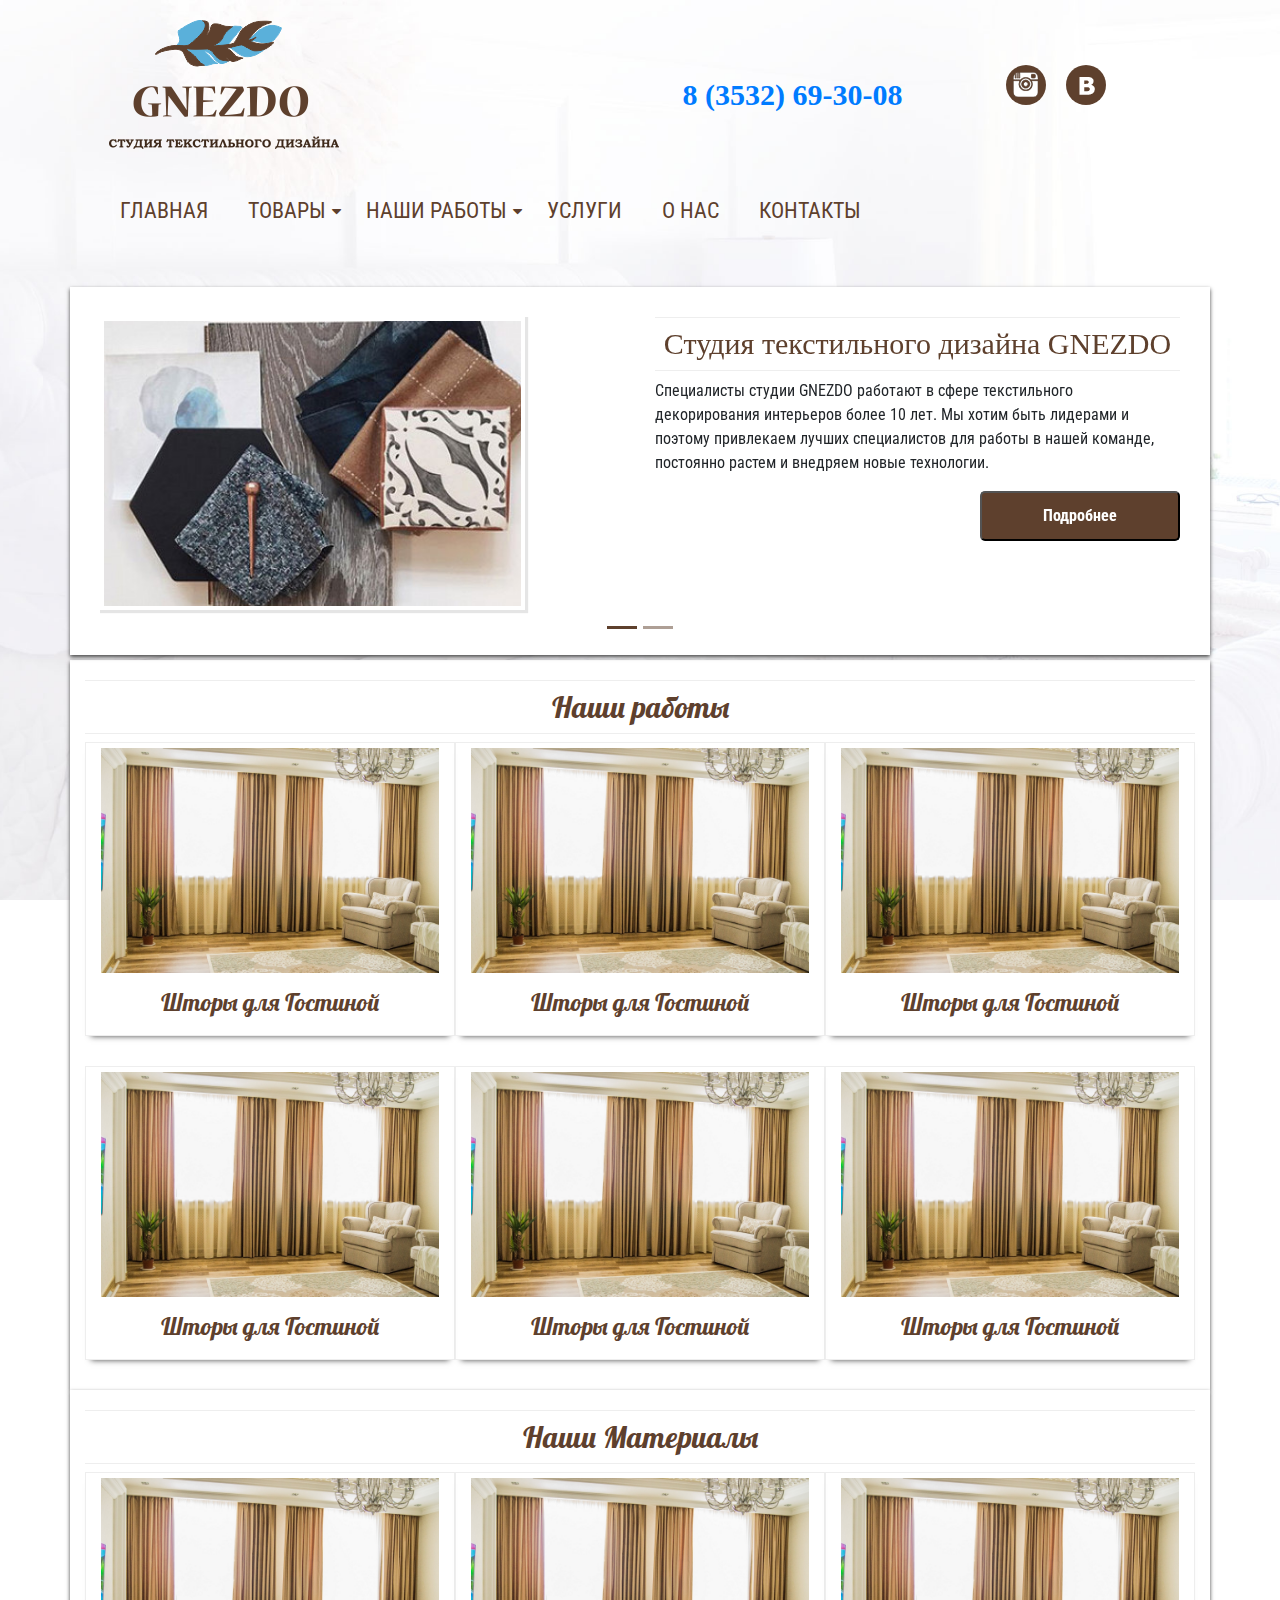
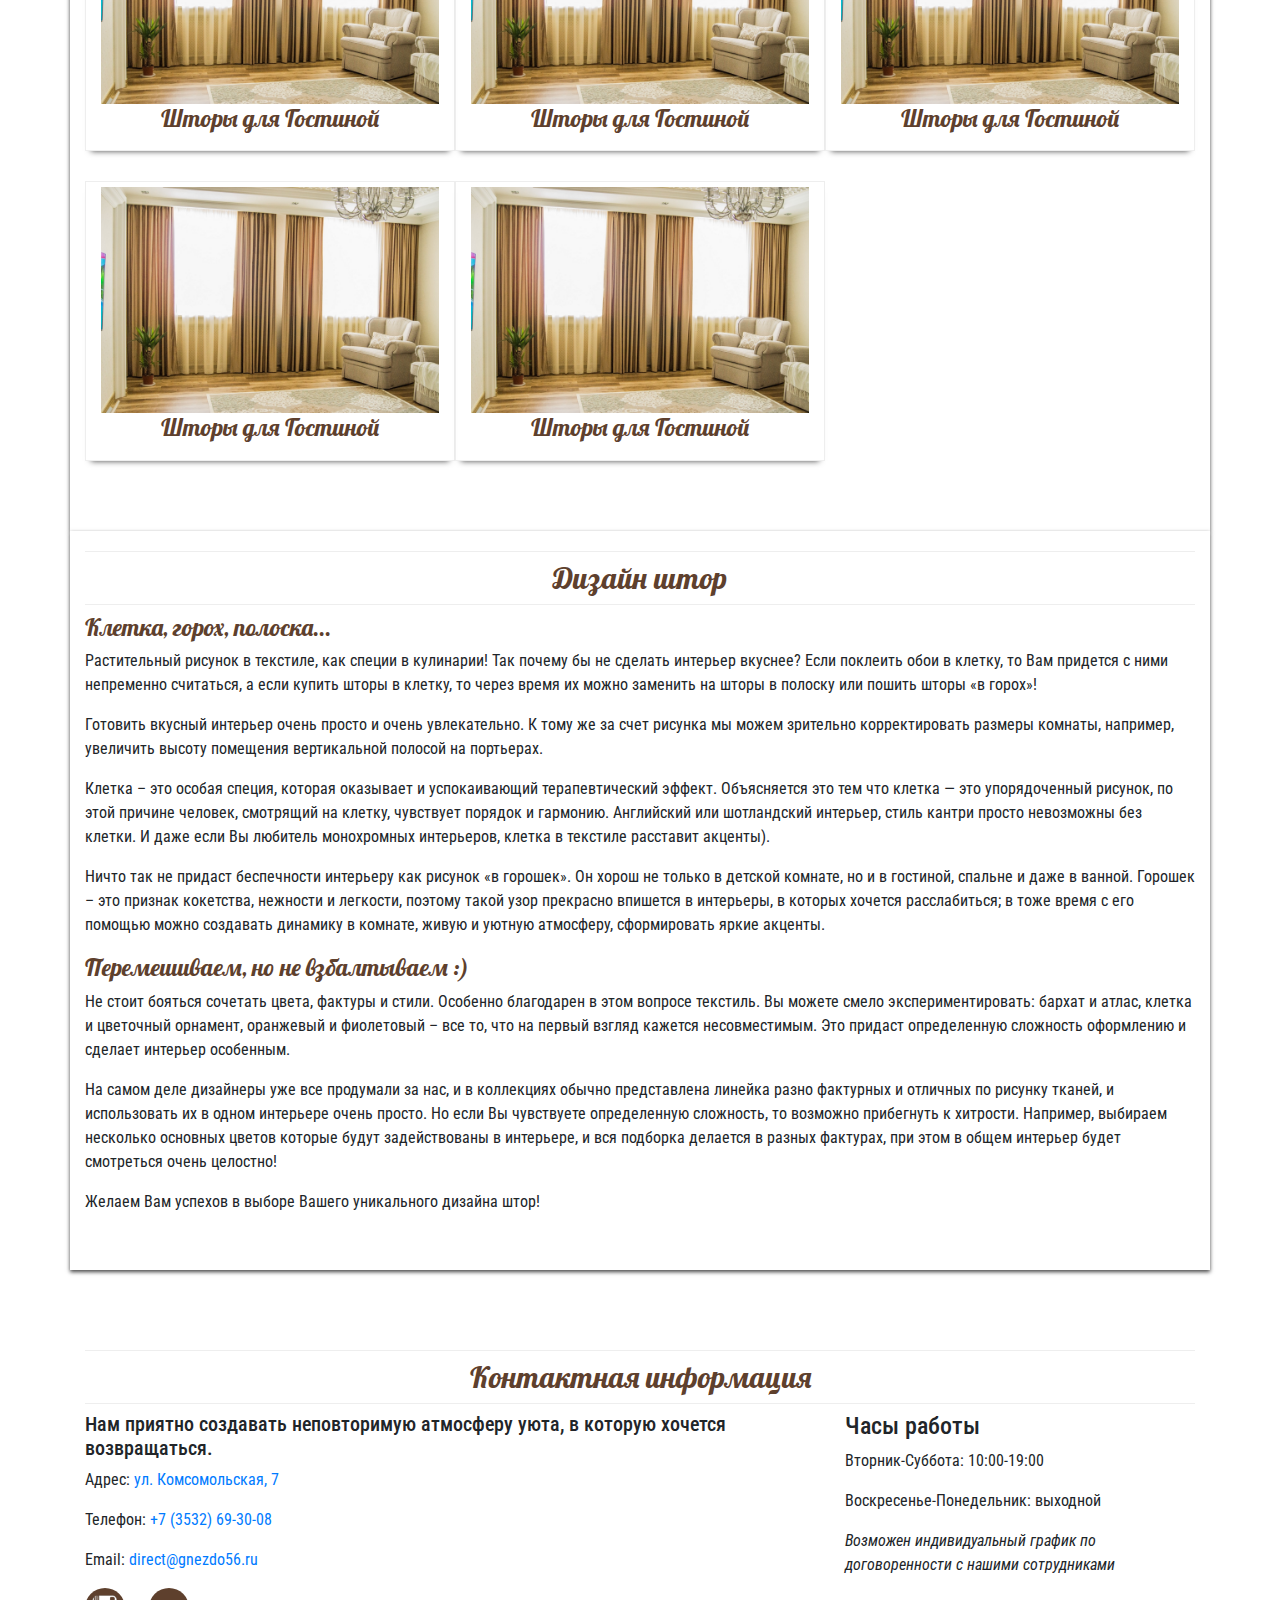
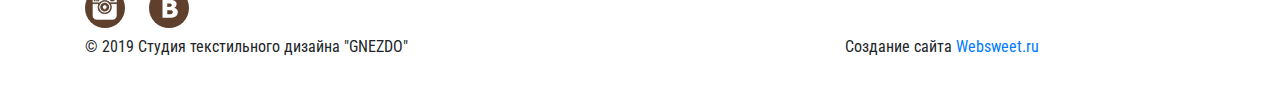
<file: index.html>
<!DOCTYPE html>
<html lang="ru">
<head>
  <meta charset="UTF-8">
  <meta http-equiv="X-UA-Compatible" content="IE=edge"/>
  <meta name="viewport" content="width=device-width, initial-scale=1, shrink-to-fit=no">

  <!-- Titles -->
  <title>Главная</title>
  <meta name="keywords" content="Ключевые слова...">
  <meta name="description" content="Описание страницы...">

  <!-- Syles -->
  <link rel="stylesheet" href="libs/bootstrap/css/bootstrap.min.css">
  <link rel="stylesheet" href="css/main.css">
  <link rel="stylesheet" href="css/meanmenu.css">


  <!-- Fonts -->
  <link href="https://fonts.googleapis.com/css?family=Lobster|Roboto+Condensed&display=swap" rel="stylesheet">
  <link rel="stylesheet" href="libs/font-awesome/css/font-awesome.min.css">
  <!-- HTML5 shim and Respond.js for IE8 support of HTML5 elements and media queries -->
  <!-- WARNING: Respond.js doesn't work if you view the page via file:// -->
  <!--[if lt IE 9]>
  <script src="https://oss.maxcdn.com/html5shiv/3.7.3/html5shiv.min.js"></script>
  <script src="https://oss.maxcdn.com/respond/1.4.2/respond.min.js"></script>
  <![endif]-->
</head>
<body>
<!--[if lt IE 8]>
<p class="browserupgrade">Вы используете <strong>устаревшую</strong> версию браузера. Пожалуйста <a
        href="http://browsehappy.com/">обновите свой браузер</a>.</p>
<![endif]-->
<div class="container">
  <header>
    <div class="row row--with-paddings">
      <div class="col-12 col-sm-3 d-flex justify-content-center logo">
        <a href="#" class="logo__image"><img src="img/logo1.png" alt="Салон штор Гнездо"></a>
      </div>
      <div class="col-12 col-sm-auto ml-auto d-flex justify-content-center phone">
        <a href="tel:83532693008" class="phone__number d-flex align-items-center">8&nbsp;(3532)&nbsp;69-30-08</a>
      </div>
      <div class="col col-sm-3 d-flex align-items-center justify-content-center socials">
        <a href="" class="socials__item socials__item--instagram"></a>
        <a href="" class="socials__item socials__item--vk"></a>
      </div>
    </div>
    <div class="row row--with-paddings">
      <div class="col-12">
        <nav class="menu">
            <ul>
                <li><a href="#">Главная</a></li>
                <li class="menu-item-has-children"><a href="#">Товары</a>
                    <ul>
                        <li><a href="#">Карнизы и аксессуары</a></li>
                        <li class="menu-item-has-children">
                            <a href="#">Ткани</a>
                            <ul>
                                <li><a href="#">Карнизы</a></li>
                                <li><a href="#">Ткани</a></li>
                                <li><a href="#">Системы</a></li>
                            </ul>
                        </li>
                        <li><a href="#">Солнцезащитные системы</a></li>
                    </ul>
                </li>
                <li class="menu-item-has-children"><a href="#">Наши работы</a>
                    <ul>
                        <li><a href="#">Кухни</a></li>
                        <li><a href="#">Спальни</a></li>
                        <li><a href="#">Гостинные</a></li>
                    </ul>
                </li>
                <li ><a href="#">Услуги</a></li>
                <li><a href="#">О нас</a></li>
                <li><a href="#">Контакты</a></li>
            </ul>
        </nav>
      </div>
    </div>
  </header>
  <div class="slider carousel slide" data-ride="carousel">
    <ol class="carousel-indicators">
      <li data-target=".slider" data-slide-to="0" class="active"></li>
      <li data-target=".slider" data-slide-to="1"></li>
    </ol>
    <div class="carousel-inner">
      <div class="carousel-item active">
        <div class="row d-flex">
          <div class="col-sm-6 slider__picture">
            <img src="img/hueta.jpg" alt="Студия GNEZDO">
          </div>
          <div class="col-sm-6 slider__text">
            <h2>Студия текстильного дизайна GNEZDO</h2>
            <p>Специалисты студии GNEZDO работают в сфере текстильного декорирования интерьеров более 10 лет. Мы хотим
              быть лидерами и поэтому привлекаем лучших специалистов для работы в нашей команде, постоянно растем и
              внедряем новые технологии.</p>
            <a href="#">
              <button>Подробнее</button>
            </a>
          </div>
        </div>
      </div>
    <div class="carousel-item">
      <div class="row d-flex">
        <div class="col-sm-6 slider__picture">
          <img src="img/hueta.jpg" alt="Студия GNEZDO">
        </div>
        <div class="col-sm-6 slider__text">
          <h2>Студия текстильного дизайна GNEZDO</h2>
          <p>Специалисты студии GNEZDO работают в сфере текстильного декорирования интерьеров более 10 лет. Мы хотим
            быть лидерами и поэтому привлекаем лучших специалистов для работы в нашей команде, постоянно растем и
            внедряем новые технологии.</p>
          <a href="#">
            <button>Подробнее</button>
          </a>
        </div>
      </div>
    </div>
  </div>
</div>
<section class="row row--with-paddings d-flex flex-column justify-content-center">
  <h2>Наши работы</h2>
  <ul class="jobs d-flex flex-row flex-wrap">
    <li class="jobs__item col-12 col-md-4">
      <a href="#" class=" d-flex flex-column justify-content-center align-items-center">
        <img src="img/Гостинные/1.jpg" alt="Шторы для гостиной">
        <h3>Шторы для Гостиной</h3>
      </a>
    </li>
    <li class="jobs__item col-12 col-md-4">
      <a href="#" class=" d-flex flex-column justify-content-center align-items-center">
        <img src="img/Гостинные/1.jpg" alt="Шторы для гостиной">
        <h3>Шторы для Гостиной</h3>
      </a>
    </li>
    <li class="jobs__item col-12 col-md-4">
      <a href="#" class=" d-flex flex-column justify-content-center align-items-center">
        <img src="img/Гостинные/1.jpg" alt="Шторы для гостиной">
        <h3>Шторы для Гостиной</h3>
      </a>
    </li>
    <li class="jobs__item col-12 col-md-4">
      <a href="#" class=" d-flex flex-column justify-content-center align-items-center">
        <img src="img/Гостинные/1.jpg" alt="Шторы для гостиной">
        <h3>Шторы для Гостиной</h3>
      </a>
    </li>
    <li class="jobs__item col-12 col-md-4">
      <a href="#" class=" d-flex flex-column justify-content-center align-items-center">
        <img src="img/Гостинные/1.jpg" alt="Шторы для гостиной">
        <h3>Шторы для Гостиной</h3>
      </a>
    </li>
    <li class="jobs__item col-12 col-md-4">
      <a href="#" class=" d-flex flex-column justify-content-center align-items-center">
        <img src="img/Гостинные/1.jpg" alt="Шторы для гостиной">
        <h3>Шторы для Гостиной</h3>
      </a>
    </li>
  </ul>
</section>
<section class="row row--with-paddings d-flex flex-column justify-content-center">
  <h2>Наши Материалы</h2>
  <ul class="materials d-flex flex-row flex-wrap">
    <li class="jobs__item col-12 col-md-4">
      <a href="#" class=" d-flex flex-column justify-content-center align-items-center">
        <img src="img/Гостинные/1.jpg" alt="Шторы для гостиной">
        <h3>Шторы для Гостиной</h3>
      </a>
    </li>
    <li class="jobs__item col-12 col-md-4">
      <a href="#" class=" d-flex flex-column justify-content-center align-items-center">
        <img src="img/Гостинные/1.jpg" alt="Шторы для гостиной">
        <h3>Шторы для Гостиной</h3>
      </a>
    </li>
    <li class="jobs__item col-12 col-md-4">
      <a href="#" class=" d-flex flex-column justify-content-center align-items-center">
        <img src="img/Гостинные/1.jpg" alt="Шторы для гостиной">
        <h3>Шторы для Гостиной</h3>
      </a>
    </li>
    <li class="jobs__item col-12 col-md-4">
      <a href="#" class=" d-flex flex-column justify-content-center align-items-center">
        <img src="img/Гостинные/1.jpg" alt="Шторы для гостиной">
        <h3>Шторы для Гостиной</h3>
      </a>
    </li>
    <li class="jobs__item col-12 col-md-4">
      <a href="#" class=" d-flex flex-column justify-content-center align-items-center">
        <img src="img/Гостинные/1.jpg" alt="Шторы для гостиной">
        <h3>Шторы для Гостиной</h3>
      </a>
    </li>
  </ul>
</section>
<section class="row row--with-paddings">
  <h2>Дизайн штор</h2>
  <h3>Клетка, горох, полоска...</h3>
  <p>Растительный рисунок в текстиле, как специи в кулинарии!
    Так почему бы не сделать интерьер вкуснее? Если поклеить обои в клетку, то Вам придется с ними непременно считаться,
    а если купить шторы в клетку, то через время их можно заменить на шторы в полоску или пошить шторы «в горох»!</p>
  <p>Готовить вкусный интерьер очень просто и очень увлекательно. К тому же за счет рисунка мы можем зрительно
    корректировать размеры комнаты, например, увеличить высоту помещения вертикальной полосой на портьерах.</p>
  <p>Клетка – это особая специя, которая оказывает и успокаивающий терапевтический эффект. Объясняется это тем что
    клетка — это упорядоченный рисунок, по этой причине человек, смотрящий на клетку, чувствует порядок и гармонию.
    Английский или шотландский интерьер, стиль кантри просто невозможны без клетки. И даже если Вы любитель монохромных
    интерьеров, клетка в текстиле расставит акценты).</p>
  <p>Ничто так не придаст беспечности интерьеру как рисунок «в горошек». Он хорош не только в детской комнате, но и в
    гостиной, спальне и даже в ванной. Горошек – это признак кокетства, нежности и легкости, поэтому такой узор
    прекрасно впишется в интерьеры, в которых хочется расслабиться; в тоже время с его помощью можно создавать динамику
    в комнате, живую и уютную атмосферу, сформировать яркие акценты.</p>

  <h3>Перемешиваем, но не взбалтываем :)</h3>
  <p>Не стоит бояться сочетать цвета, фактуры и стили. Особенно благодарен в этом вопросе текстиль. Вы можете смело
    экспериментировать: бархат и атлас, клетка и цветочный орнамент, оранжевый и фиолетовый – все то, что на первый
    взгляд кажется несовместимым. Это придаст определенную сложность оформлению и сделает интерьер особенным.</p>
  <p>На самом деле дизайнеры уже все продумали за нас, и в коллекциях обычно представлена линейка разно фактурных и
    отличных по рисунку тканей, и использовать их в одном интерьере очень просто. Но если Вы чувствуете определенную
    сложность, то возможно прибегнуть к хитрости. Например, выбираем несколько основных цветов которые будут
    задействованы в интерьере, и вся подборка делается в разных фактурах, при этом в общем интерьер будет смотреться
    очень целостно! </p>
  <p>Желаем Вам успехов в выборе Вашего уникального дизайна штор! </p>
</section>
</div>
<footer class="container-fluid">
  <div class="container">
    <h2>Контактная информация</h2>
    <div class="row">
      <div class="col-12 col-sm-8">
        <h5>Нам приятно создавать неповторимую атмосферу уюта, в которую хочется возвращаться.</h5>
        <p>Адрес:<a href="https://goo.gl/maps/PtKe3vNm5Jt" target="_blank"> ул. Комсомольская, 7</a></p>
        <p>Телефон: <a href="tel:83532693008">+7 (3532) 69-30-08</a></p>
        <p>Email: <a href="mailto:direct@gnezdo56.ru">direct@gnezdo56.ru</a></p>
        <a href="" class="socials__item socials__item--instagram"></a>
        <a href="" class="socials__item socials__item--vk"></a>
      </div>
      <div class="col-12 col-sm-4 ml-auto">
        <h4>Часы работы</h4>
        <p>Вторник-Суббота: 10:00-19:00</p>
        <p>Воскресенье-Понедельник: выходной</p>
        <p class="coursive">Возможен индивидуальный график по договоренности с нашими сотрудниками</p>
      </div>
    </div>
    <div class="row">
      <div class="col-12 col-sm-4">© 2019 Студия текстильного дизайна "GNEZDO"</div>
      <div class="col-12 col-sm-4 ml-auto">Создание сайта <a href="websweet.ru" target="_blank">Websweet.ru</a></div>
    </div>
  </div>
</footer>


<script src="libs/jquery/jquery-3.4.0.min.js"></script>
<script src="js/jquery.meanmenu.js"></script>
<script src="libs/bootstrap/js/bootstrap.min.js"></script>
<script src="js/main.js"></script>

</body>
</html>
</file>
<file: css/main.css>
html,
body {
    height: 100%;
    min-width: 320px;
    font-family: 'Roboto Condensed';
    background: transparent;
}
/* Фоновая картинка */
html {
    background: url(../img/bg.jpg) no-repeat center center fixed;
    -webkit-background-size: cover;
    -moz-background-size: cover;
    -o-background-size: cover;
    background-size: cover;
}
/*
 * Box-sizing-model
 */
*,
*:before,
*:after {
    -moz-box-sizing: border-box;
    -webkit-box-sizing: border-box;
    box-sizing: border-box;
}

/*
 * Responsive images
*/
img {
    max-width: 100%;
    height: auto;
}

a {
    -webkit-transition: all 0.2s ease-out;
    -moz-transition: all 0.2s ease-out;
    -ms-transition: all 0.2s ease-out;
    -o-transition: all 0.2s ease-out;
    transition: all 0.2s ease-out;
    text-decoration: none;
}

a:hover {
    text-decoration: none;
}

h2 {
    font-family: 'Lobster', cursive;
    font-size: 30px;
    text-align: center;
    border-top: 1px solid #eeeeee;
    border-bottom: 1px solid #eeeeee;
    padding: 8px 0;
    color: #5e402d;
}

h3 {
    font-family: 'Lobster', cursive;
    font-size: 1.5em;
    font-weight: 300;
    color: #5e402d;
}

ul {
    margin: 0;
    padding: 0;
}

/*
 * Cursor change on hover on Buttons
*/
input[type="submit"] {
    cursor: pointer;
}

/*
 * A better looking default horizontal rule
 */
hr {
    display: block;
    height: 1px;
    border: 0;
    border-top: 1px solid #ccc;
    margin: 1em 0;
    padding: 0;
}

/*
 * Allow only vertical resizing of textareas.
 */
textarea {
    resize: vertical;
}

.clearfix:before,
.clearfix:after {
    content: " ";
    /* 1 */
    display: table;
    /* 2 */
}

.clearfix:after {
    clear: both;
}

.clear {
    clear: both;
    height: 0;
    width: 0;
    visibility: hidden;
}

/* ==========================================================================
   Browser Upgrade Prompt
   ========================================================================== */
.browserupgrade {
    margin: 0.2em 0;
    background: #ccc;
    color: #000;
    padding: 0.2em 0;
}
/*Шапка*/
.row--with-paddings {
    padding: 20px 15px 0;
}

header {
    padding: 0 0 10px;
    margin-bottom: 40px;
}

section {
    box-shadow: 0 2px 4px 0 #444;
    background-color: #fff;
}

section + .row {
    padding-bottom: 40px;
}

footer {
    margin-top: 40px;
    padding-top: 40px;
    padding-bottom: 40px;
    background-color: #fff;
}

.phone {
    margin-top: 20px;
}

.phone__number {
    font-size: 30px;
    font-weight: 600;
    font-family: 'CorinthiaRegular';
}
.socials {
    margin-top: 25px;
}
@media (min-width: 767px) {
    .socials {
        margin-top: 0;
    }
}
.socials__item {
    display: inline-block;
    height: 40px;
    width: 40px;
    border-radius: 130px;
    background-color: #5e402d;
    background-position: center center;
    background-repeat: no-repeat;
}

.socials__item--instagram {
    background-image: url('../img/instagram.png');
    margin-right: 20px;
}

.socials__item--vk {
    background-image: url('../img/vk.png');
}
/*Меню*/
.menu {
    width: 100%;
    height: auto;
    margin-top: 15px;
    float: left;
}
.menu ul {
    width: 100%;
    height: auto;
    margin: 0;
    padding: 0;
    float: left;
}
.menu ul li {
    list-style-type: none;
    margin: 0;
    padding: 0;
    float: left;
    position: relative;
}
.menu ul li a {
    color: #5e402d;
    font-size: 16px;
    text-transform: uppercase;
    padding: 10px 20px;
    text-decoration: none;
    -webkit-transition: all 0.3s ease-in-out;
       -moz-transition: all 0.3s ease-in-out;
        -ms-transition: all 0.3s ease-in-out;
         -o-transition: all 0.3s ease-in-out;
            transition: all 0.3s ease-in-out;
    float: left;
}
.menu ul li a:hover {
    color: #5ab0da;
}
.menu ul li a:active {
    color: #ccc;
}
/* Второй уровень вложенности */
.menu ul li > ul {
    position: absolute;
    top: 100%;
    left: 0;
    width: 300px;
    z-index: 3;
    opacity: 0;
    visibility: hidden;
    -webkit-transition: all 0.3s ease-in-out;
       -moz-transition: all 0.3s ease-in-out;
        -ms-transition: all 0.3s ease-in-out;
         -o-transition: all 0.3s ease-in-out;
            transition: all 0.3s ease-in-out;
    
    background: #FFF;
    -webkit-box-shadow: 0 0 4px #8B8B8B;
            box-shadow: 0 0 4px #8B8B8B;
}
.menu ul li > ul li {
    width: 100%;
}
.menu ul li > ul li a {
    width: 100%;
    border-bottom: 1px solid rgb(204, 204, 204);;
    border-right: none;
}
.menu ul li:hover > ul {
    opacity: 1;
    visibility: visible;
}

/* Третий уровень вложенности */
.menu ul li > ul li ul {
    left: 100%;
    top: 0;
}
/* Стрелочка у пунктов имеющих дочерние элементы */
@media (min-width: 767px) {
    .menu-item-has-children:after {
        position: absolute;
        z-index: 2;
        font-family: FontAwesome;
        content: "\f0d7";
        right: 5px;
        top: 10px;
        color: #5e402d;
    }
}
@media (min-width: 992px) {
    .menu-item-has-children:after {
        top: 15px;
    }
    .menu ul li a {
        font-size: 22px;
    }
}

/* Слайдер*/
.carousel {
    margin: 5px -15px;
    padding: 15px;
}

.carousel-inner {
    /*overflow: visible;*/
}


.carousel-indicators li {
    background-color: #5e402d;
}



/*Наши работы*/

.jobs {
    list-style: none;
}

.jobs li {
    max-width: 500px;
    margin-bottom: 30px;
    padding: 5px 15px 10px;
    border: 1px solid #eee;
    box-shadow: 0 6px 6px -6px #444;
}

.jobs li img {
    width: 100%;
    margin-bottom: 10px;
}

.jobs h3{
    padding-top:5px;
}

.row h2 {
    width: 100%;
    text-align: center;
}

/*Наши материалы*/
.materials {
    list-style: none;
}

.materials li {
    max-width: 500px;
    margin-bottom: 30px;
    padding: 5px 15px 10px;
    border: 1px solid #eee;
    box-shadow: 0 6px 6px -6px #444;
}

.materials__item img {
    width: 100%;
    margin-bottom: 10px;
}

.coursive {
    font-style: italic;
}

.slider {
    display: none;
    padding: 30px;
    background-color: #fff;
    box-shadow: 0 2px 4px 0 #444;
}

.slider__text h2 {
    font-family: Arabic;
}

.slider__text button {
    float: right;
    display: inline-block;
    height: 50px;
    width: 200px;
    background-color: #5e402d;
    color: #fff;
    font-weight: 700;
    outline: none;
    border-radius: 5px;

}

.slider__picture img {
    height:95%;
    /*width: 100%;*/
    background-color: #fff;
    box-shadow: 1px 1px 1px 2px rgba(1, 1, 0, .1);
    padding: 4px;
}


/*Галерея*/
.gallery-wrapper{
    box-shadow: none;
}

.gallery-wrapper__gallery{
    padding:5px;
    display: flex;
    flex-direction: column;
    flex-wrap: wrap;
    /*justify-content: space-between;*/
    list-style: none;
}

.gallery-wrapper__gallery li{
    width:100%;
    height: 100%;
    margin-bottom: 10px;
    display: inline-block;
    list-style: none;
}



.gallery-wrapper__gallery li img{
    width:100%;
    padding: 5px;
    box-shadow: 0px 1px 8px 0 #777;

}
@media (min-width: 768px) {
    .slider {
        display: flex;
    }
}

@media (min-width: 576px) {
    .jobs li, .materials li {
        width: 300px;
    }

    .gallery-wrapper__gallery li{
        width:30%;
        height: 100%;
    }
    .gallery-wrapper__gallery{
        flex-direction: row;
    }

    .gallery-wrapper__gallery li:not(:nth-child(3n)){
        margin-right: 5%;
    }
}

/* Основная часть шаблона */
.main-wrapper {
    box-shadow: 0px 1px 8px 0 #777;
    padding: 30px 30px 30px;
    background-color: #FFF;
}

.container--without-paddings {
    padding: 0;
}

@media (min-width: 1200px) {
    .container--without-paddings {
        padding-right: 15px;
        padding-left: 15px;
    }
}

.inner-wrapper {
    margin-bottom: 60px;
    padding: 20px 20px 20px;
    border: 1px solid #ddd;
    -webkit-border-radius: 8px;
    border-radius: 8px;
    -webkit-box-shadow: inset 1px 1px 4px 2px rgba(0, 0, 0, 0.1);
    box-shadow: inset 1px 1px 4px 2px rgba(0, 0, 0, 0.1);
}

@media (min-width: 960px) {
    .inner-wrapper {
        margin-bottom: 0;
    }
}

.inner-wrapper__header {
    color: #5e402d;
    font-size: 40px;
    line-height: 1.5;
    font-weight: 400;
    padding-bottom: 17px;
    border-bottom: 1px solid #DDDDDD;
    margin-bottom: 15px;
    font-family: 'Lobster', cursive;
}

/* Сайдбар */
.service-item {
    margin-bottom: 60px;
}

.service-item__header {
    border-top: 1px solid #DDDDDD;
    border-bottom: 1px solid #DDDDDD;
    text-align: center;
    color: #444;
    font-size: 25px;
    line-height: 2;
    padding-bottom: 8px;
    margin-bottom: 30px;
}

.service-item__list {
    list-style-type: none;
    margin: 0;
    padding: 0;
    box-shadow: inset 1px 1px 4px 2px rgba(0, 0, 0, 0.1);
    -webkit-border-radius: 8px;
    border-radius: 8px;
    border: 1px solid #ddd;
    padding: 20px;
}

.service-item__list li {
    padding: 5px 0;
    border-bottom: 1px solid #eee;
}

.service-item__list li:last-child {
    border-bottom: none;
}

.service-item__list li a {
    color: #5e402d;
}

.service-item__list li a:hover {
    color: #5ab0da;
}

.service-item__header--ad {
    border-top: none;
}
</file>
